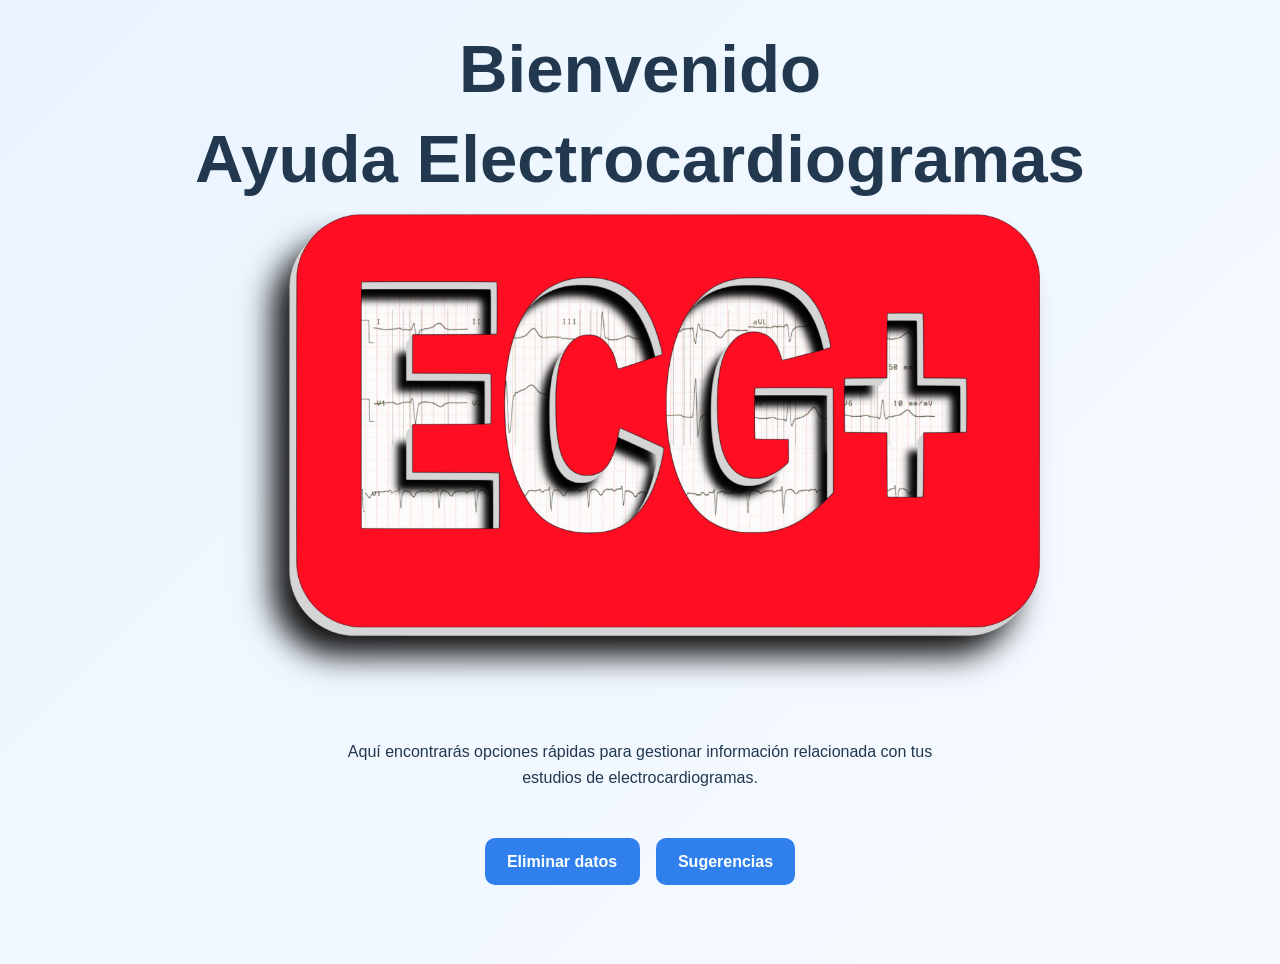
<file: index.html>
<!DOCTYPE html>
<html lang="es">
  <head>
    <meta charset="UTF-8" />
    <meta name="viewport" content="width=device-width, initial-scale=1.0" />
    <title>Ayuda de Electrocardiogramas</title>
    <link rel="stylesheet" href="styles.css" />
  </head>
  <body>
    <main class="container">
      <h1>Bienvenido</h1>
      <h1>Ayuda Electrocardiogramas</h1>
      <img
        src="src/images/ecg_logo2.png"
        alt="Logo de electrocardiograma"
        class="page-image"
      />
      <p>
        Aquí encontrarás opciones rápidas para gestionar información relacionada
        con tus estudios de electrocardiogramas.
      </p>

      <div class="links">
        <a href="eliminar-datos.html" class="card">Eliminar datos</a>
        <a href="sugerencias.html" class="card">Sugerencias</a>
      </div>
    </main>
  </body>
</html>
</file>
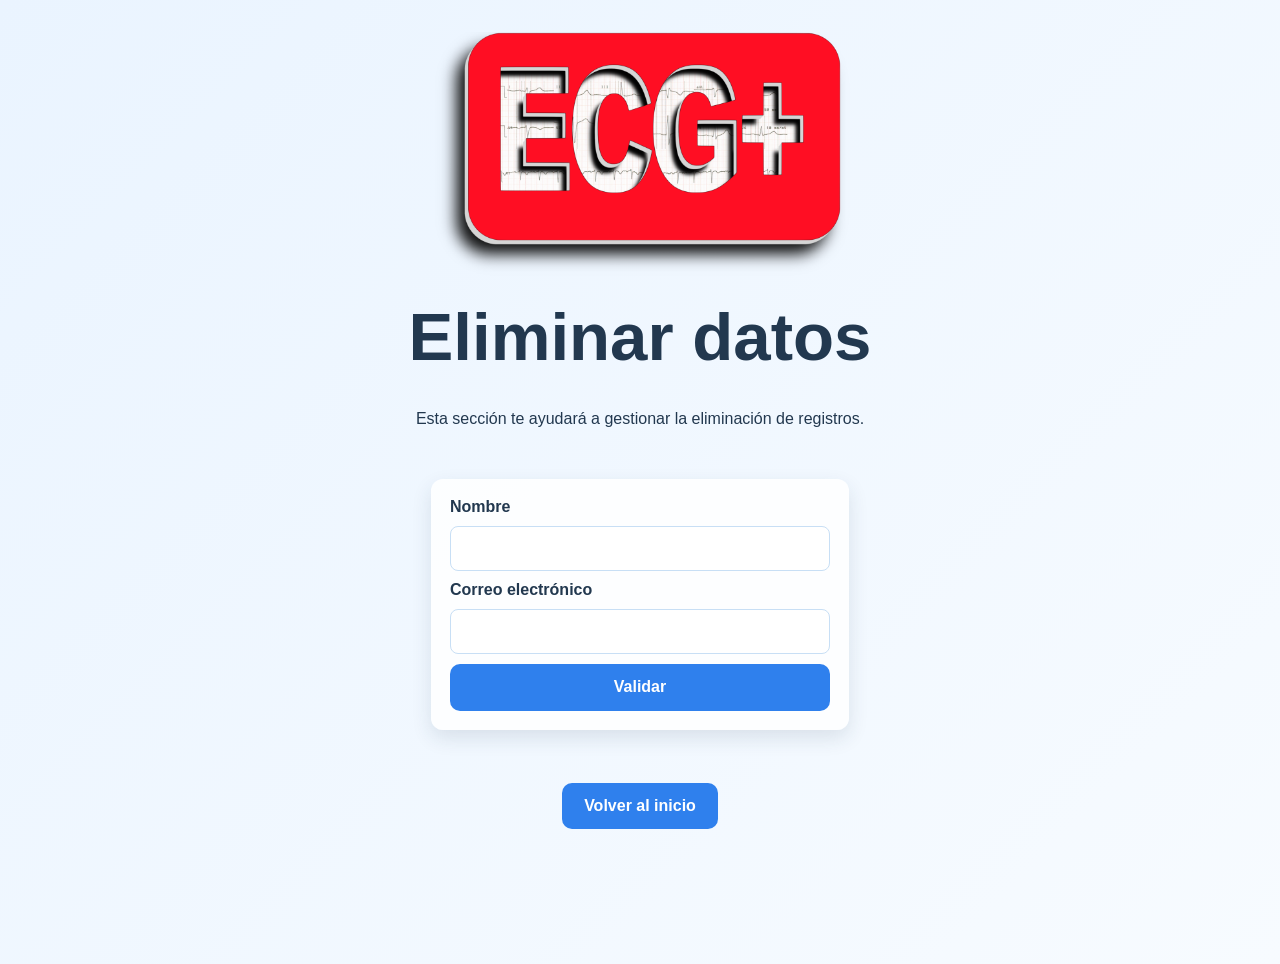
<file: eliminar-datos.html>
<!DOCTYPE html>
<html lang="es">
  <head>
    <meta charset="UTF-8" />
    <meta name="viewport" content="width=device-width, initial-scale=1.0" />
    <title>Eliminar datos</title>
    <link rel="stylesheet" href="styles.css" />
  </head>
  <body>
    <main class="container">
      <img
        src="src/images/ecg_logo2.png"
        alt="Logo de electrocardiograma"
        class="page-image2"
      />
      <h1>Eliminar datos</h1>
      <p>Esta sección te ayudará a gestionar la eliminación de registros.</p>

      <form id="bajaForm" class="form-card">
        <label for="nombre">Nombre</label>
        <input type="text" id="nombre" name="nombre" required />

        <label for="correo">Correo electrónico</label>
        <input type="email" id="correo" name="correo" required />

        <button type="submit" class="back-link submit-button">
          Validar
        </button>
      </form>

      <p id="mensaje" class="message" aria-live="polite"></p>
      <a href="index.html" class="back-link">Volver al inicio</a>
    </main>

    <div id="modalOverlay" class="modal-overlay">
      <div class="modal-box">
        <h2>¡Gracias!</h2>
        <p id="modalMessage">Su solicitud ha sido procesada correctamente.</p>
        <button id="closeModal" class="back-link submit-button" type="button">
          Cerrar
        </button>
      </div>
    </div>

    <script>
      const form = document.getElementById("bajaForm");
      const mensaje = document.getElementById("mensaje");
      const modalOverlay = document.getElementById("modalOverlay");
      const modalMessage = document.getElementById("modalMessage");
      const closeModal = document.getElementById("closeModal");

      function abrirModal(texto) {
        modalMessage.textContent = texto;
        modalOverlay.classList.add("active");
      }

      function cerrarModal() {
        modalOverlay.classList.remove("active");
      }

      // Sólo el botón cerrar cierra el modal
      closeModal.addEventListener("click", cerrarModal);

      // Evitar cierre al hacer clic fuera del modal
      modalOverlay.addEventListener("click", function (e) {
        if (e.target === modalOverlay) {
          e.stopPropagation();
        }
      });

      form.addEventListener("submit", async function (event) {
        event.preventDefault();

        const nombre = document.getElementById("nombre").value.trim();
        const correo = document.getElementById("correo").value.trim();

        if (!nombre || !correo) {
          mensaje.textContent = "Por favor completa todos los campos.";
          return;
        }

        try {
          const apiUrl = window.location.hostname === "localhost"
            ? `${window.location.origin}/guardar-baja`
            : "http://localhost:3000/guardar-baja";

          const respuesta = await fetch(apiUrl, {
            method: "POST",
            headers: { "Content-Type": "application/json" },
            body: JSON.stringify({ nombre, correo })
          });

          const resultado = await respuesta.json();
          mensaje.textContent = resultado.mensaje;
          abrirModal("Gracias por su solicitud. Se ha procesado correctamente.");
          form.reset();
        } catch (error) {
          mensaje.textContent = "No se pudo guardar la solicitud de baja.";
        }
      });
    </script>
  </body>
</html>
</file>
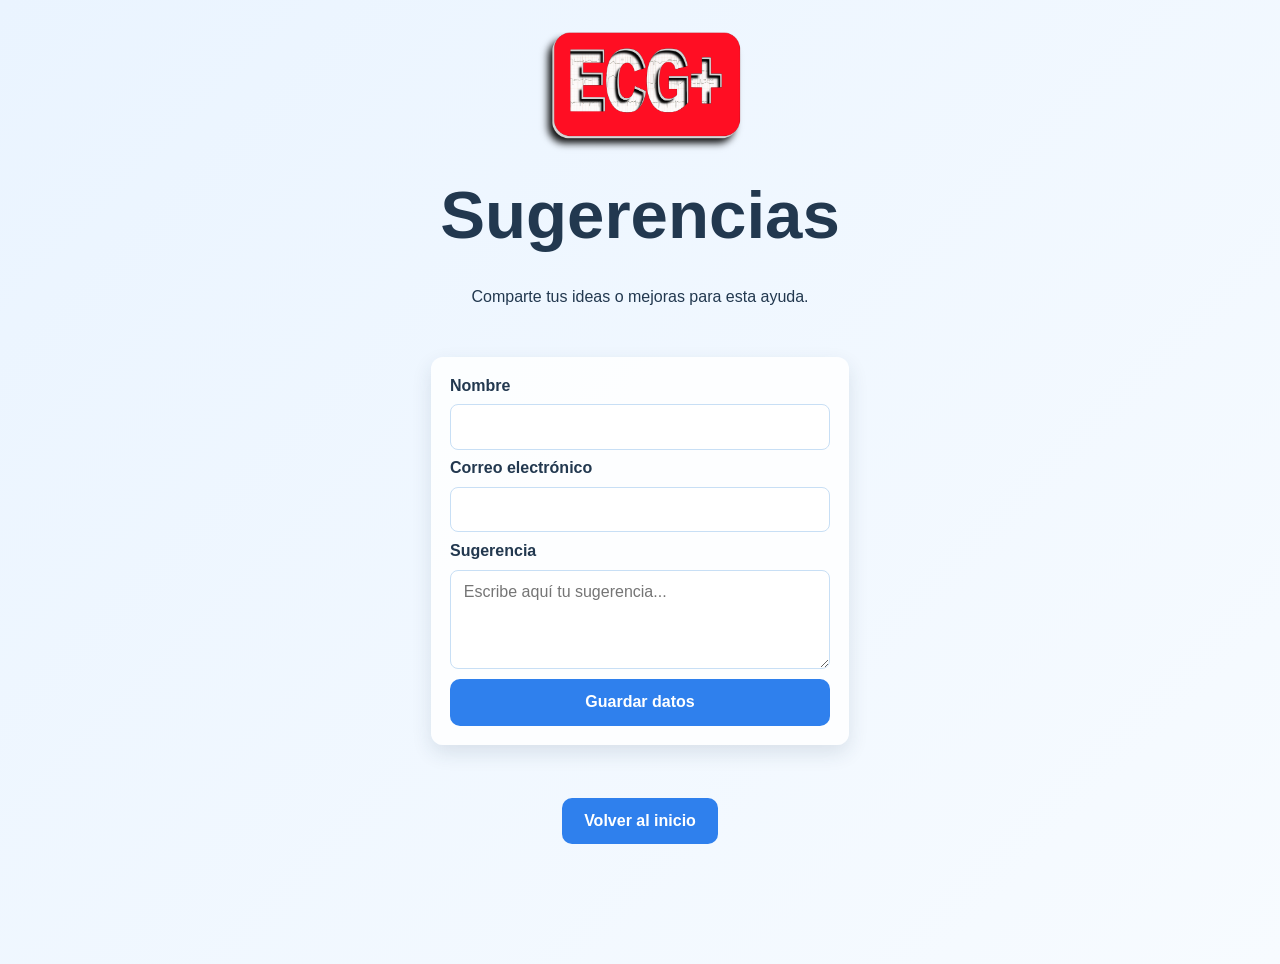
<file: sugerencias.html>
<!DOCTYPE html>
<html lang="es">
  <head>
    <meta charset="UTF-8" />
    <meta name="viewport" content="width=device-width, initial-scale=1.0" />
    <title>Sugerencias</title>
    <link rel="stylesheet" href="styles.css" />
  </head>
  <body>
    <main class="container">
      <img
        src="src/images/ecg_logo2.png"
        alt="Logo de electrocardiograma"
        class="page-image3"
      />
      <h1>Sugerencias</h1>
      <p>Comparte tus ideas o mejoras para esta ayuda.</p>

      <form id="datosForm" class="form-card">
        <label for="nombre">Nombre</label>
        <input type="text" id="nombre" name="nombre" required />

        <label for="correo">Correo electrónico</label>
        <input type="email" id="correo" name="correo" required />

        <label for="sugerencia">Sugerencia</label>
        <textarea
          id="sugerencia"
          name="sugerencia"
          rows="4"
          placeholder="Escribe aquí tu sugerencia..."
          required
        ></textarea>

        <button type="submit" class="back-link submit-button">
          Guardar datos
        </button>
      </form>

      <p id="mensaje" class="message" aria-live="polite"></p>
      <a href="index.html" class="back-link">Volver al inicio</a>
    </main>

    <div id="modalOverlay" class="modal-overlay">
      <div class="modal-box">
        <h2>¡Gracias!</h2>
        <p id="modalMessage">Su sugerencia ha sido procesada correctamente.</p>
        <button id="closeModal" class="back-link submit-button" type="button">
          Cerrar
        </button>
      </div>
    </div>

    <script>
      const form = document.getElementById("datosForm");
      const mensaje = document.getElementById("mensaje");
      const modalOverlay = document.getElementById("modalOverlay");
      const modalMessage = document.getElementById("modalMessage");
      const closeModal = document.getElementById("closeModal");

      function abrirModal(texto) {
        modalMessage.textContent = texto;
        modalOverlay.classList.add("active");
      }

      function cerrarModal() {
        modalOverlay.classList.remove("active");
      }

      // Sólo el botón cerrar cierra el modal
      closeModal.addEventListener("click", cerrarModal);

      // Evitar cierre al hacer clic fuera del modal
      modalOverlay.addEventListener("click", function (e) {
        if (e.target === modalOverlay) {
          e.stopPropagation();
        }
      });

      form.addEventListener("submit", async function (event) {
        event.preventDefault();

        const nombre = document.getElementById("nombre").value.trim();
        const correo = document.getElementById("correo").value.trim();
        const sugerencia = document.getElementById("sugerencia").value.trim();

        if (!nombre || !correo || !sugerencia) {
          mensaje.textContent = "Por favor completa todos los campos.";
          return;
        }

        try {
          const apiUrl = window.location.hostname === "localhost"
            ? `${window.location.origin}/guardar-sugerencia`
            : "http://localhost:3000/guardar-sugerencia";

          const respuesta = await fetch(apiUrl, {
            method: "POST",
            headers: { "Content-Type": "application/json" },
            body: JSON.stringify({ nombre, correo, sugerencia })
          });

          const resultado = await respuesta.json();
          mensaje.textContent = resultado.mensaje;
          abrirModal("Gracias por su sugerencia. Se ha procesado correctamente.");
          form.reset();
        } catch (error) {
          mensaje.textContent = "No se pudo guardar la sugerencia.";
        }
      });
    </script>
  </body>
</html>
</file>
<file: styles.css>
body {
  margin: 0;
  font-family: Arial, sans-serif;
  background: linear-gradient(135deg, #eaf4ff, #f7fbff);
  color: #22384f;
}

.container {
  min-height: 100vh;
  display: flex;
  flex-direction: column;
  justify-content: flex-start;
  align-items: center;
  text-align: center;
  padding: 2rem 1rem;
  gap: 1rem;
}

h1 {
  margin: 0;
  font-size: clamp(2.8rem, 6vw, 4.2rem);
  line-height: 1.1;
  max-width: 95%;
  font-weight: 700;
}

.page-image {
  display: block;
  width: min(840px, 90vw);
  max-width: 840px;
  height: auto;
  margin: 0 auto 0.5rem;
}
.page-image2 {
  display: block;
  width: min(420px, 45vw);
  max-width: 420px;
  height: auto;
  margin: 0 auto 0.5rem;
}
.page-image3 {
  display: block;
  width: min(210px, 23vw);
  max-width: 210px;
  height: auto;
  margin: 0 auto 0.5rem;
}

p {
  max-width: 600px;
  line-height: 1.6;
  margin-bottom: 2rem;
}

.links {
  display: flex;
  gap: 1rem;
  flex-wrap: wrap;
  justify-content: center;
}

.card,
.back-link {
  display: inline-block;
  padding: 0.9rem 1.4rem;
  border-radius: 10px;
  background: #2f80ed;
  color: white;
  text-decoration: none;
  font-weight: bold;
  transition: transform 0.2s ease;
}

.card:hover,
.back-link:hover {
  transform: translateY(-2px);
  background: #1f60b3;
}

.form-card {
  display: flex;
  flex-direction: column;
  gap: 0.6rem;
  width: min(380px, 90vw);
  padding: 1.2rem;
  border-radius: 12px;
  background: rgba(255, 255, 255, 0.85);
  box-shadow: 0 8px 20px rgba(34, 56, 79, 0.12);
}

.form-card label {
  text-align: left;
  font-weight: bold;
}

.form-card input,
.form-card textarea {
  padding: 0.8rem;
  border: 1px solid #c8dff5;
  border-radius: 8px;
  font-size: 1rem;
  font-family: inherit;
  resize: vertical;
}

.submit-button {
  border: none;
  cursor: pointer;
  font-size: 1rem;
  font-family: inherit;
}

.message {
  min-height: 1.3rem;
  margin: 0;
  color: #0b5f2f;
  font-weight: bold;
}

.modal-overlay {
  position: fixed;
  inset: 0;
  background: rgba(0, 0, 0, 0.45);
  display: flex;
  align-items: center;
  justify-content: center;
  z-index: 1000;
  padding: 1rem;
  opacity: 0;
  pointer-events: none;
  transition: opacity 0.4s ease;
}

.modal-overlay.active {
  opacity: 1;
  pointer-events: auto;
}

.modal-box {
  background: white;
  border-radius: 14px;
  padding: 1.5rem 1.25rem;
  max-width: 360px;
  width: 100%;
  text-align: center;
  box-shadow: 0 12px 35px rgba(0, 0, 0, 0.2);
  transform: translateY(10px);
  transition: transform 0.4s ease, opacity 0.4s ease;
  opacity: 0.95;
}

.modal-overlay.active .modal-box {
  transform: translateY(0);
}

.modal-box h2 {
  margin: 0 0 0.75rem;
  color: #22384f;
}

.modal-box p {
  margin: 0;
  color: #36536d;
  line-height: 1.5;
}
</file>
